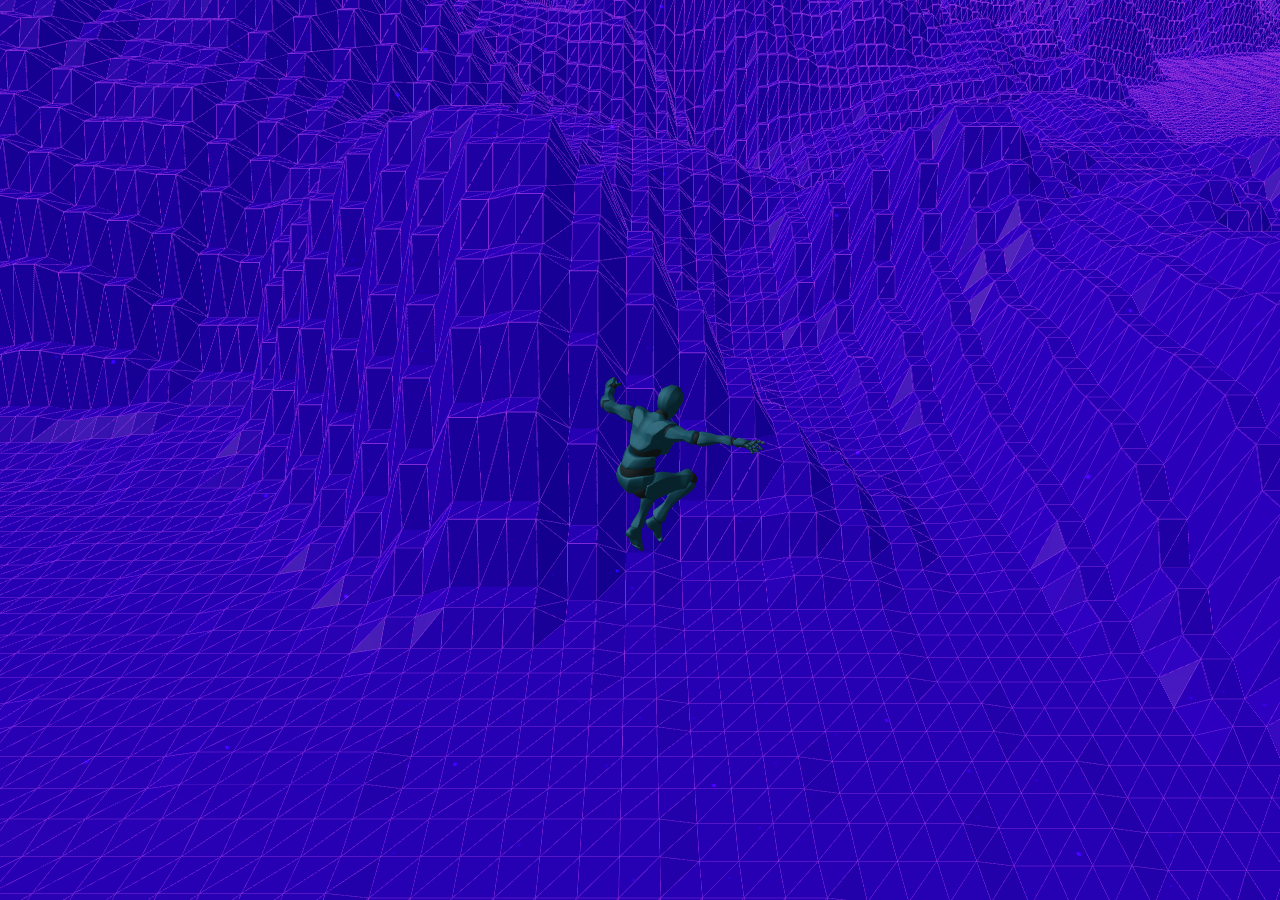
<file: index.html>
<!DOCTYPE html>
<html lang="en">
<head>
    <meta charset="UTF-8">
    <meta http-equiv="X-UA-Compatible" content="IE=edge">
    <meta name="viewport" content="width=device-width, initial-scale=1.0">
    <title>Three JS Simple Quickstart</title>
    <!-- <style>
        /* clear margins, set height, make three js canvas a block element */
        body { margin: 0; height: 100vh; }
        canvas { display: block; }
    </style> -->
     <link rel="stylesheet" type="text/css" href="main.css">
</head>
<body id="threejs">
    <script src="./src/main.js" type="module"></script>
    <script src="./src/ammo.js"></script>
    <div id="maindiv" class="container"></div>
</body>
</html>
</file>
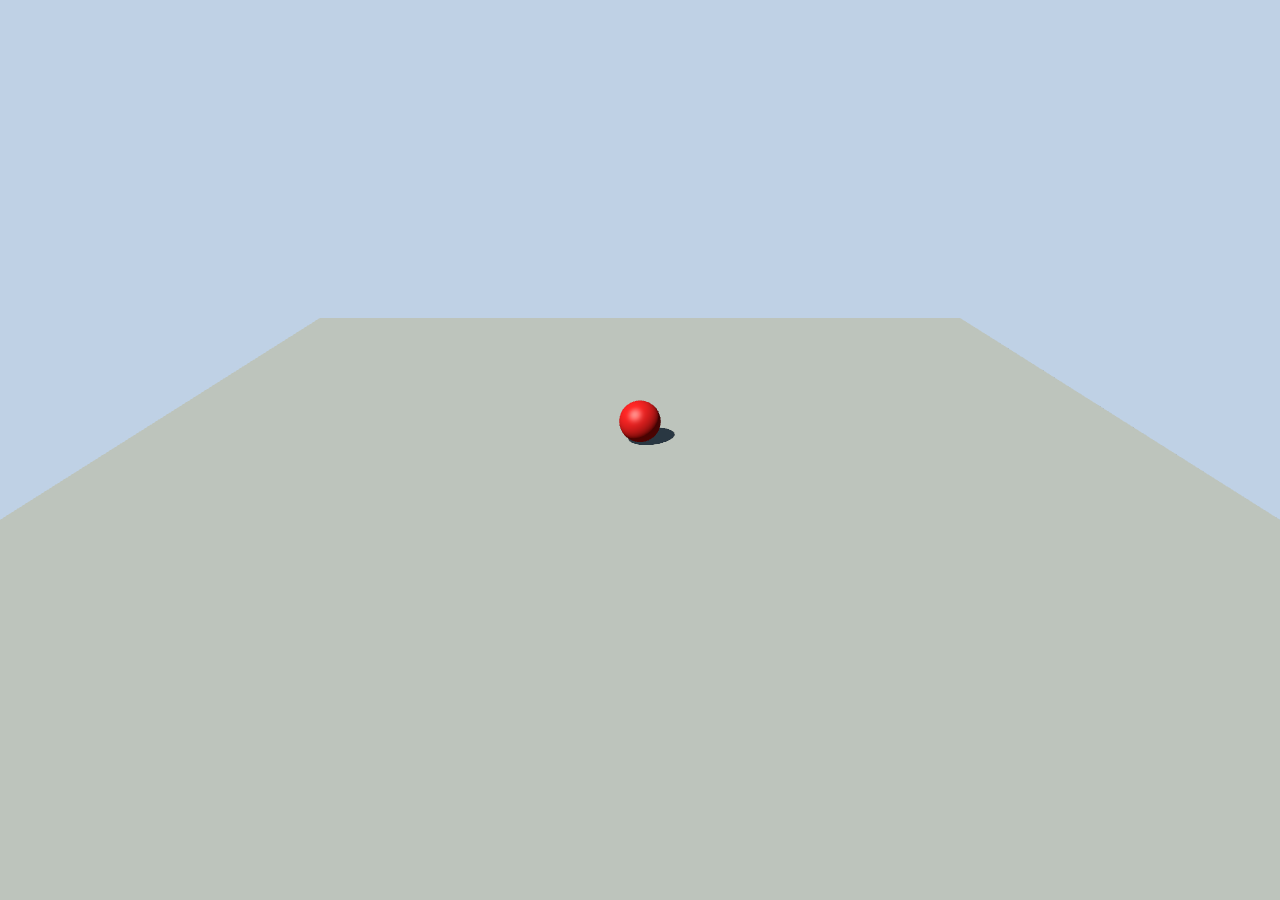
<file: ammo.html>
<html>

<head>
    <meta charset="utf-8">
    <title>Move JS 3D Physics</title>
    <style>
        body {
            margin: 0;
        }
    </style>
</head>

<body>
    <script src="./src/ammo.js"></script>
    <script type="module">
        import * as THREE from './src/three.module.js';
        var clock = null;
        //variable declaration section
        var physicsWorld, scene, camera, renderer, rigidBodies = [], tmpTrans = null
        var ballObject = null, moveDirection = { left: 0, right: 0, forward: 0, back: 0 }
        var STATE = { DISABLE_DEACTIVATION: 4 }

        //Ammojs Initialization
        Ammo().then(start);

        function start() {

            tmpTrans = new Ammo.btTransform();
            setupPhysicsWorld();
            setupGraphics();
            createBlock();
            createBall();
            setupEventHandlers();
            renderFrame();
        }

        function setupPhysicsWorld() {
            let collisionConfiguration = new Ammo.btDefaultCollisionConfiguration(),
                dispatcher = new Ammo.btCollisionDispatcher(collisionConfiguration),
                overlappingPairCache = new Ammo.btDbvtBroadphase(),
                solver = new Ammo.btSequentialImpulseConstraintSolver();
            physicsWorld = new Ammo.btDiscreteDynamicsWorld(dispatcher, overlappingPairCache, solver, collisionConfiguration);
            physicsWorld.setGravity(new Ammo.btVector3(0, -10, 0));
        }

        function setupGraphics() {

            //create clock for timing
            clock = new THREE.Clock();
            //create the scene
            scene = new THREE.Scene();
            scene.background = new THREE.Color(0xbfd1e5);
            //create camera
            camera = new THREE.PerspectiveCamera(60, window.innerWidth / window.innerHeight, 0.2, 5000);
            camera.position.set(0, 30, 70);
            camera.lookAt(new THREE.Vector3(0, 0, 0));
            //Add hemisphere light
            let hemiLight = new THREE.HemisphereLight(0xffffff, 0xffffff, 0.1);
            hemiLight.color.setHSL(0.6, 0.6, 0.6);
            hemiLight.groundColor.setHSL(0.1, 1, 0.4);
            hemiLight.position.set(0, 50, 0);
            scene.add(hemiLight);
            //Add directional light
            let dirLight = new THREE.DirectionalLight(0xffffff, 1);
            dirLight.color.setHSL(0.1, 1, 0.95);
            dirLight.position.set(-1, 1.75, 1);
            dirLight.position.multiplyScalar(100);
            scene.add(dirLight);
            dirLight.castShadow = true;
            dirLight.shadow.mapSize.width = 2048;
            dirLight.shadow.mapSize.height = 2048;
            let d = 50;
            dirLight.shadow.camera.left = -d;
            dirLight.shadow.camera.right = d;
            dirLight.shadow.camera.top = d;
            dirLight.shadow.camera.bottom = -d;
            dirLight.shadow.camera.far = 13500;
            //Setup the renderer
            renderer = new THREE.WebGLRenderer({ antialias: true });
            renderer.setClearColor(0xbfd1e5);
            renderer.setPixelRatio(window.devicePixelRatio);
            renderer.setSize(window.innerWidth, window.innerHeight);
            document.body.appendChild(renderer.domElement);
            renderer.gammaInput = true;
            renderer.gammaOutput = true;
            renderer.shadowMap.enabled = true;
        }

        var renderFrame = () => {
            let deltaTime = clock.getDelta();

            moveBall();
            updatePhysics(deltaTime);
            renderer.render(scene, camera);
            requestAnimationFrame(renderFrame);
        }

        function setupEventHandlers() {
            window.addEventListener('keydown', handleKeyDown, false);
            window.addEventListener('keyup', handleKeyUp, false);
        }

        function handleKeyDown(event) {
            let keyCode = event.keyCode;
            switch (keyCode) {
                case 87: //W: FORWARD
                    moveDirection.forward = 1
                    break;

                case 83: //S: BACK
                    moveDirection.back = 1
                    break;

                case 65: //A: LEFT
                    moveDirection.left = 1
                    break;

                case 68: //D: RIGHT
                    moveDirection.right = 1
                    break;

            }
        }

        function handleKeyUp(event) {
            let keyCode = event.keyCode;
            switch (keyCode) {
                case 87: //FORWARD
                    moveDirection.forward = 0
                    break;

                case 83: //BACK
                    moveDirection.back = 0
                    break;

                case 65: //LEFT
                    moveDirection.left = 0
                    break;

                case 68: //RIGHT
                    moveDirection.right = 0
                    break;

            }
        }

        function createBlock() {

            let pos = { x: 0, y: 0, z: 0 };
            let scale = { x: 100, y: 2, z: 100 };
            let quat = { x: 0, y: 0, z: 0, w: 1 };
            let mass = 0;
            //threeJS Section
            let blockPlane = new THREE.Mesh(new THREE.BoxBufferGeometry(), new THREE.MeshPhongMaterial({ color: 0xa0afa4 }));
            blockPlane.position.set(pos.x, pos.y, pos.z);
            blockPlane.scale.set(scale.x, scale.y, scale.z);
            blockPlane.castShadow = true;
            blockPlane.receiveShadow = true;
            scene.add(blockPlane);
            //Ammojs Section
            let transform = new Ammo.btTransform();
            transform.setIdentity();
            transform.setOrigin(new Ammo.btVector3(pos.x, pos.y, pos.z));
            transform.setRotation(new Ammo.btQuaternion(quat.x, quat.y, quat.z, quat.w));
            let motionState = new Ammo.btDefaultMotionState(transform);
            let colShape = new Ammo.btBoxShape(new Ammo.btVector3(scale.x * 0.5, scale.y * 0.5, scale.z * 0.5));
            colShape.setMargin(0.05);
            let localInertia = new Ammo.btVector3(0, 0, 0);
            colShape.calculateLocalInertia(mass, localInertia);
            let rbInfo = new Ammo.btRigidBodyConstructionInfo(mass, motionState, colShape, localInertia);
            let body = new Ammo.btRigidBody(rbInfo);
            body.setFriction(4);
            body.setRollingFriction(10);
            physicsWorld.addRigidBody(body);
        }

        function createBall() {

            let pos = { x: 0, y: 4, z: 0 };
            let radius = 2;
            let quat = { x: 0, y: 0, z: 0, w: 1 };
            let mass = 1;
            //threeJS Section
            let ball = ballObject = new THREE.Mesh(new THREE.SphereBufferGeometry(radius), new THREE.MeshPhongMaterial({ color: 0xff0505 }));
            ball.position.set(pos.x, pos.y, pos.z);

            ball.castShadow = true;
            ball.receiveShadow = true;
            scene.add(ball);
            //Ammojs Section
            let transform = new Ammo.btTransform();
            transform.setIdentity();
            transform.setOrigin(new Ammo.btVector3(pos.x, pos.y, pos.z));
            transform.setRotation(new Ammo.btQuaternion(quat.x, quat.y, quat.z, quat.w));
            let motionState = new Ammo.btDefaultMotionState(transform);
            let colShape = new Ammo.btSphereShape(radius);
            colShape.setMargin(0.05);
            let localInertia = new Ammo.btVector3(0, 0, 0);
            colShape.calculateLocalInertia(mass, localInertia);
            let rbInfo = new Ammo.btRigidBodyConstructionInfo(mass, motionState, colShape, localInertia);
            let body = new Ammo.btRigidBody(rbInfo);
            body.setFriction(4);
            body.setRollingFriction(10);
            body.setActivationState(STATE.DISABLE_DEACTIVATION)
            physicsWorld.addRigidBody(body);

            ball.userData.physicsBody = body;
            rigidBodies.push(ball);
        }

        function moveBall() {
            let scalingFactor = 20;
            let moveX = moveDirection.right - moveDirection.left;
            let moveZ = moveDirection.back - moveDirection.forward;
            let moveY = 0;
            if (moveX == 0 && moveY == 0 && moveZ == 0) return;
            let resultantImpulse = new Ammo.btVector3(moveX, moveY, moveZ)
            resultantImpulse.op_mul(scalingFactor);
            let physicsBody = ballObject.userData.physicsBody;
            physicsBody.setLinearVelocity(resultantImpulse);
        }

        function updatePhysics(deltaTime) {
            // Step world
            physicsWorld.stepSimulation(deltaTime, 10);
            // Update rigid bodies
            for (let i = 0; i < rigidBodies.length; i++) {
                let objThree = rigidBodies[i];
                let objAmmo = objThree.userData.physicsBody;
                let ms = objAmmo.getMotionState();
                if (ms) {
                    ms.getWorldTransform(tmpTrans);
                    let p = tmpTrans.getOrigin();
                    let q = tmpTrans.getRotation();
                    objThree.position.set(p.x(), p.y(), p.z());
                    objThree.quaternion.set(q.x(), q.y(), q.z(), q.w());
                }
            }
        }

    </script>
</body>

</html>
</file>
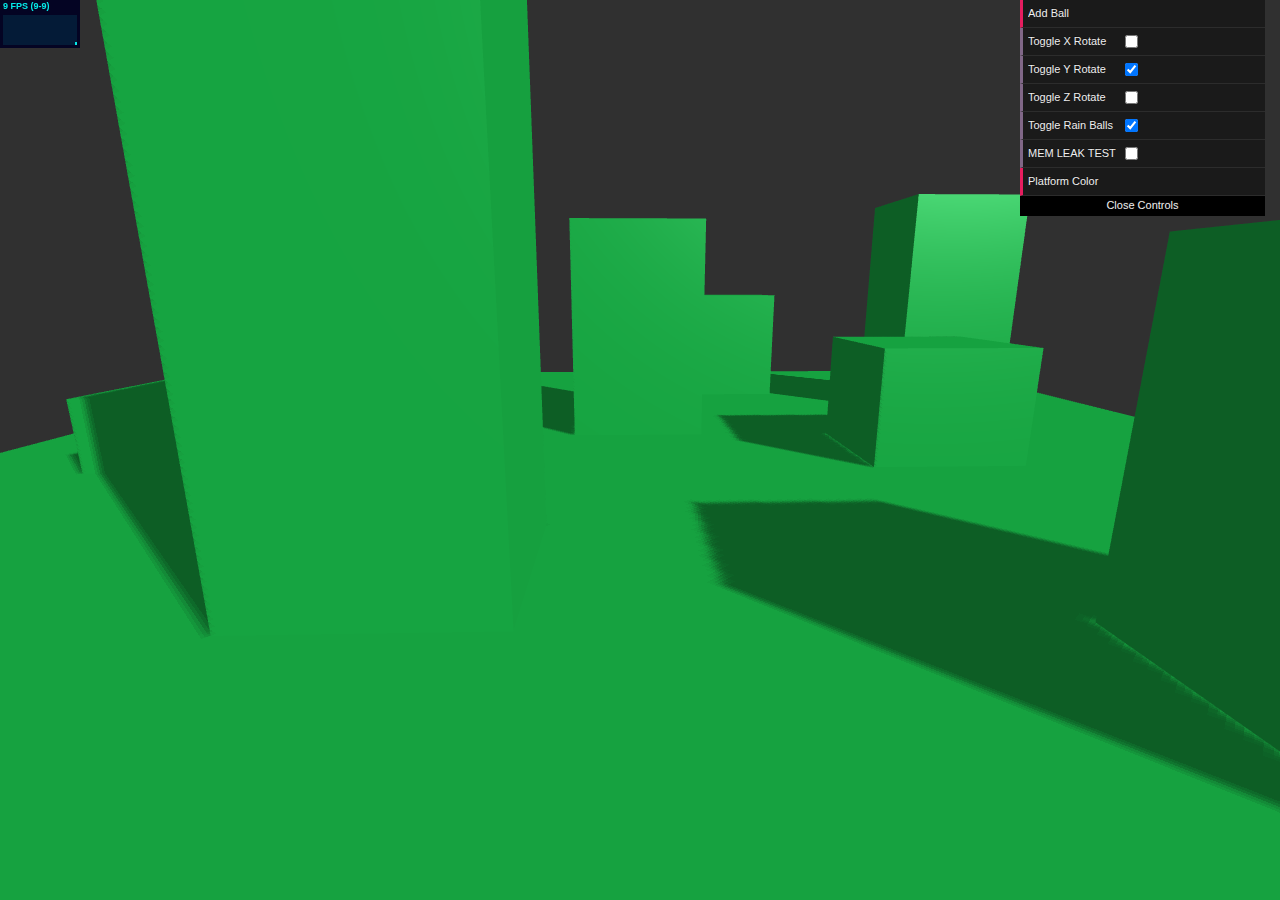
<file: ammotests.html>
<!DOCTYPE html>
<html lang="en">
	<head>
		<title>three.js webgl - geometry - catmull spline editor</title>
		<meta charset="utf-8">
		<meta name="viewport" content="width=device-width, user-scalable=no, minimum-scale=1.0, maximum-scale=1.0">
		<link type="text/css" rel="stylesheet" href="editor.css">
		<style>
			body {
				background-color: #f0f0f0;
				color: #444;
			}
			a {
				color: #08f;
			}
		</style>
	</head>
	<body>

		<div id="container"></div>

		<script src="./src/ammotests.js" type="module"></script>
        <script src="./src/ammo.js"></script>
	</body>
</html>
</file>
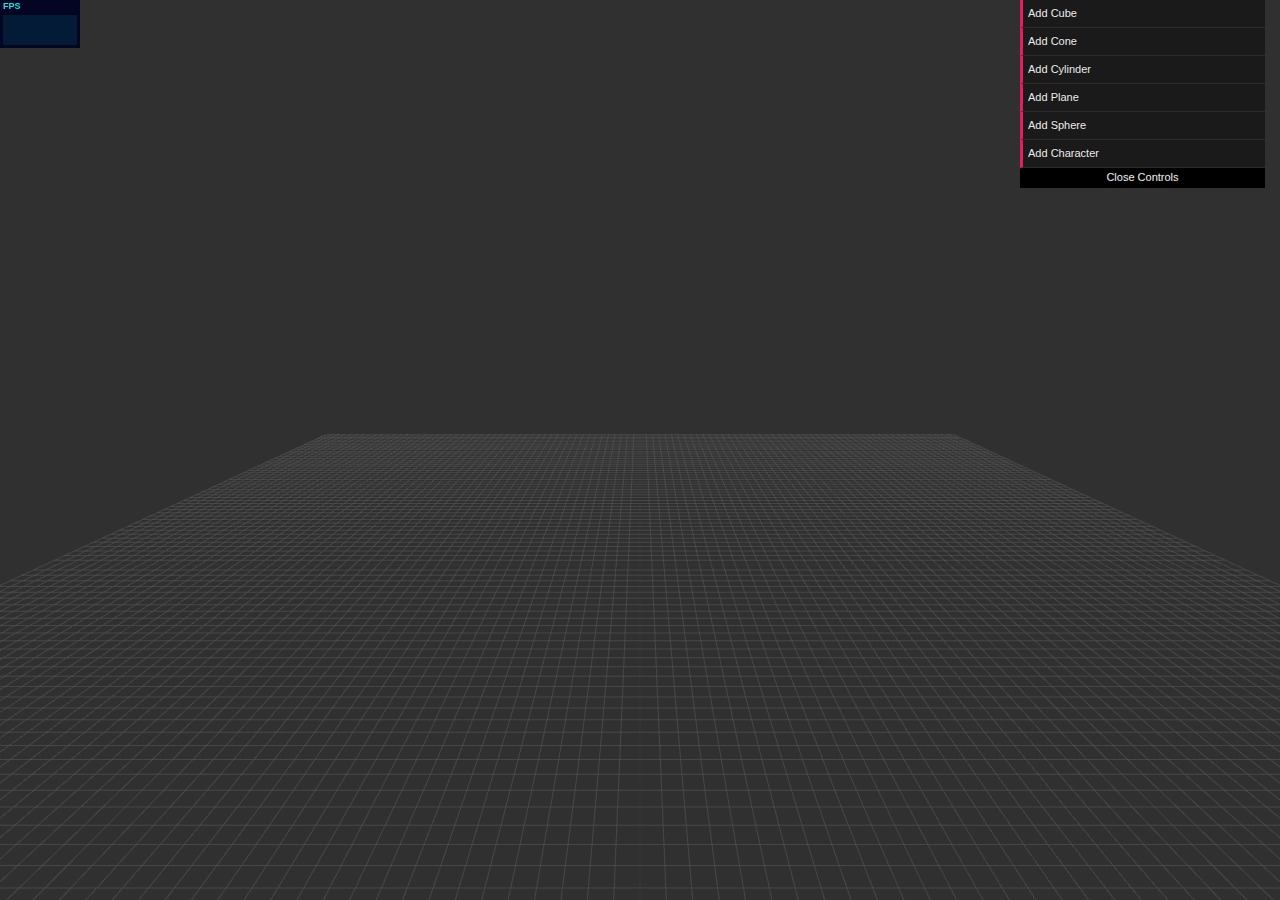
<file: editor.html>
<!DOCTYPE html>
<html lang="en">
	<head>
		<title>three.js webgl - geometry - catmull spline editor</title>
		<meta charset="utf-8">
		<meta name="viewport" content="width=device-width, user-scalable=no, minimum-scale=1.0, maximum-scale=1.0">
		<link type="text/css" rel="stylesheet" href="editor.css">
		<style>
			body {
				background-color: #f0f0f0;
				color: #444;
			}
			a {
				color: #08f;
			}
		</style>
	</head>
	<body>

		<div id="container"></div>

		<script src="./src/editor.js" type="module"></script>

	</body>
</html>
</file>
<file: main.css>
body {
    width: 100%;
    height: 100%;
    position: absolute;
    background: #000000;
    margin: 0;
    padding: 0;
    overscroll-behavior: none;
  }
  
  .container {
    width: 100%;
    height: 100%;
    position: relative;
  }
</file>
<file: editor.css>
body {
	margin: 0;
	background-color: #000;
	color: #fff;
	font-family: Monospace;
	font-size: 13px;
	line-height: 24px;
	overscroll-behavior: none;
}

a {
	color: #ff0;
	text-decoration: none;
}

a:hover {
	text-decoration: underline;
}

button {
	cursor: pointer;
	text-transform: uppercase;
}

#info {
	position: absolute;
	top: 0px;
	width: 100%;
	padding: 10px;
	box-sizing: border-box;
	text-align: center;
	-moz-user-select: none;
	-webkit-user-select: none;
	-ms-user-select: none;
	user-select: none;
	pointer-events: none;
	z-index: 1; /* TODO Solve this in HTML */
}

a, button, input, select {
	pointer-events: auto;
}

.dg.ac {
	-moz-user-select: none;
	-webkit-user-select: none;
	-ms-user-select: none;
	user-select: none;
	z-index: 2 !important; /* TODO Solve this in HTML */
}

#overlay {
	position: absolute;
	font-size: 16px;
	z-index: 2;
	top: 0;
	left: 0;
	width: 100%;
	height: 100%;
	display: flex;
	align-items: center;
	justify-content: center;
	flex-direction: column;
	background: rgba(0,0,0,0.7);
}

	#overlay button {
		background: transparent;
		border: 0;
		border: 1px solid rgb(255, 255, 255);
		border-radius: 4px;
		color: #ffffff;
		padding: 12px 18px;
		text-transform: uppercase;
		cursor: pointer;
	}

#notSupported {
	width: 50%;
	margin: auto;
	background-color: #f00;
	margin-top: 20px;
	padding: 10px;
}
</file>
